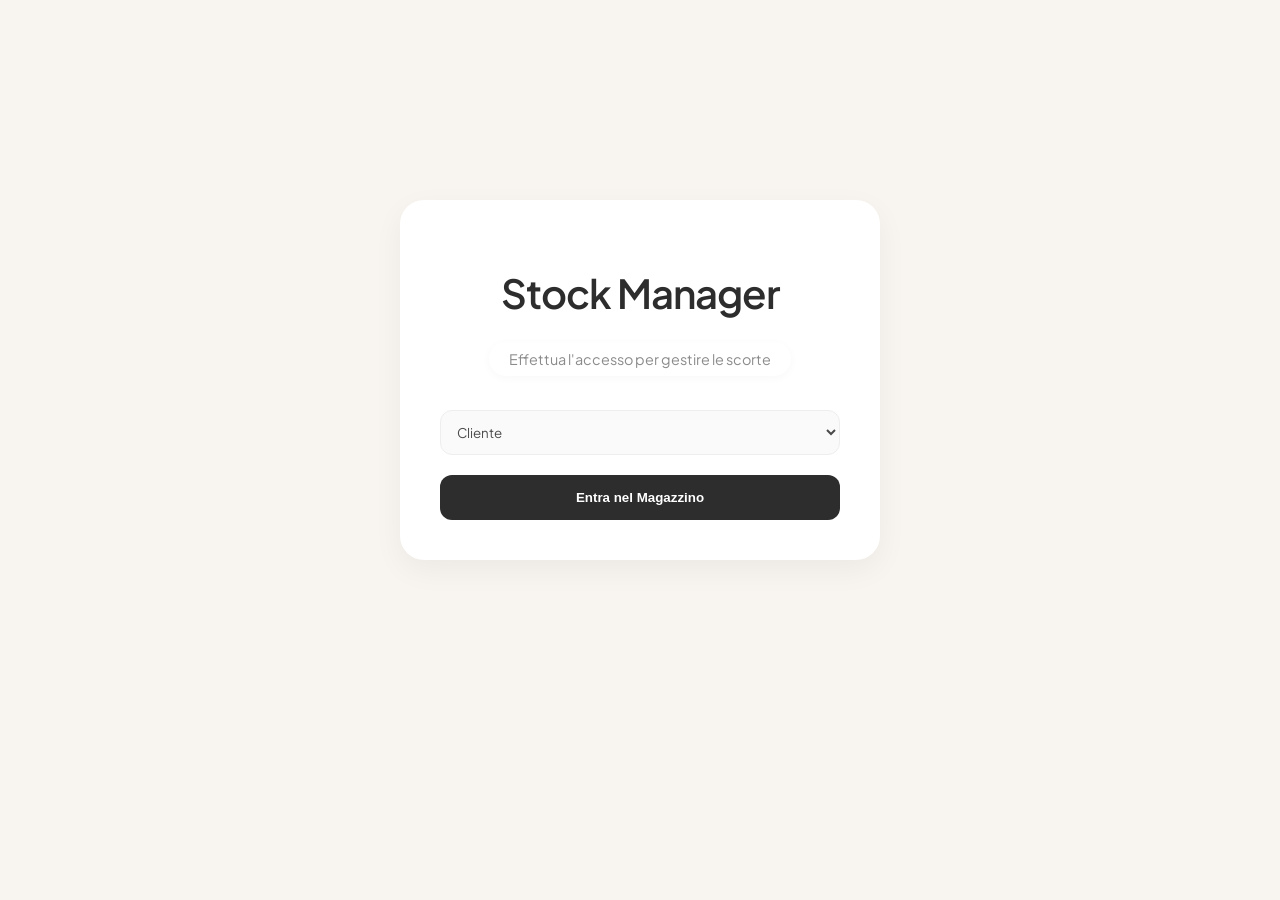
<file: public/login.html>
<!DOCTYPE html>
<html lang="it">
<head>
    <meta charset="UTF-8">
    <meta name="viewport" content="width=device-width, initial-scale=1.0">
    <title>Stock Manager - Accesso</title>
    <link rel="stylesheet" href="style.css">
    <style>
        .login-wrapper { display: flex; justify-content: center; align-items: center; height: 80vh; }
        .login-card { background: white; padding: 40px; border-radius: 24px; box-shadow: 0 10px 30px rgba(0,0,0,0.05); width: 100%; max-width: 400px; text-align: center; }
        select, input { width: 100%; padding: 12px; margin: 10px 0; border-radius: 12px; border: 1px solid #eee; font-family: inherit; background: #fafafa; box-sizing: border-box; }
        #pass-field { display: none; } 
    </style>
</head>
<body>
    <div class="login-wrapper">
        <div class="login-card">
            <h1>Stock Manager</h1>
            <p id="info">Effettua l'accesso per gestire le scorte</p>
            
            <select id="role" onchange="togglePassword()">
                <option value="cliente">Cliente</option>
                <option value="amministratore">Amministratore</option>
            </select>

            <div id="pass-field">
                <input type="password" id="password" placeholder="Inserisci Password Admin">
            </div>

            <button class="btn-login" onclick="login()">Entra nel Magazzino</button>
        </div>
    </div>

    <script>
        //INTERFACCIA REATTIVA:
        //Mostra il campo password solo se nel menu a tendina è selezionato "Amministratore".
        //Questa funzione viene richiamata dall'evento 'onchange' del tag <select>.
        function togglePassword() {
            const role = document.getElementById('role').value;
            document.getElementById('pass-field').style.display = (role === 'amministratore') ? 'block' : 'none';
        }

        //LOGICA DI AUTENTICAZIONE:
        //Se l'utente è un cliente, l'accesso è libero.
        //Se è un amministratore, deve inserire la password corretta (amministratore1234).
        //Salva la scelta nel localStorage per mantenere la sessione nelle altre pagine.
        function login() {
            const role = document.getElementById('role').value;
            const password = document.getElementById('password').value;

            if (role === 'amministratore') {
                if (password === 'amministratore1234') {
                    localStorage.setItem('userRole', 'amministratore');
                    window.location.href = 'index.html';
                } else {
                    alert('Password Amministratore errata!');
                }
            } else {
                localStorage.setItem('userRole', 'cliente');
                window.location.href = 'index.html'; 
            }
        }
    </script>
</body>
</html>
</file>
<file: public/style.css>
@import url('https://fonts.googleapis.com/css2?family=Plus+Jakarta+Sans:wght@300;400;600&display=swap');

body { 
    font-family: 'Plus Jakarta Sans', sans-serif; 
    background-color: #f8f5f0; 
    color: #4a4a4a; 
    margin: 0; 
    padding: 20px; 
}

.app-wrapper { 
    max-width: 1200px; 
    margin: 40px auto; 
    padding: 0 20px;
}

/* --- HEADER --- */
header { 
    text-align: center; 
    margin-bottom: 60px; 
}

h1 { 
    font-size: 2.5rem; 
    color: #2d2d2d; 
    font-weight: 600;
    letter-spacing: -1px;
    margin-bottom: 10px;
}

#info { 
    display: inline-block;
    background: #ffffff;
    padding: 8px 20px;
    border-radius: 50px;
    font-size: 0.9rem;
    color: #8b8b8b;
    box-shadow: 0 2px 10px rgba(0,0,0,0.03);
}

/* --- PAGINA DI LOGIN --- */
.login-wrapper {
    display: flex;
    justify-content: center;
    align-items: center;
    height: 80vh;
}

.login-card {
    background: white;
    padding: 40px;
    border-radius: 24px;
    box-shadow: 0 10px 30px rgba(0,0,0,0.05);
    width: 100%;
    max-width: 400px;
    text-align: center;
}

.login-card select {
    width: 100%;
    padding: 12px;
    margin: 20px 0;
    border-radius: 12px;
    border: 1px solid #eee;
    font-family: inherit;
    background: #fafafa;
    color: #4a4a4a;
}

.btn-login {
    width: 100%;
    padding: 15px;
    border: none;
    border-radius: 12px;
    background: #2d2d2d;
    color: white;
    font-weight: 600;
    cursor: pointer;
    transition: all 0.3s ease;
}

.btn-login:hover {
    transform: translateY(-2px);
    background: #444;
}

/* --- GRIGLIA PRODOTTI --- */
.movie-grid { 
    display: grid; 
    grid-template-columns: repeat(auto-fill, minmax(300px, 1fr)); 
    gap: 30px; 
}

.card { 
    background: #ffffff; 
    border-radius: 24px; 
    padding: 30px; 
    position: relative;
    transition: all 0.4s cubic-bezier(0.165, 0.84, 0.44, 1);
    box-shadow: 0 4px 20px rgba(0,0,0,0.04);
    border: 1px solid rgba(0,0,0,0.02);
    overflow: hidden;
}

.card:hover { 
    transform: translateY(-8px); 
    box-shadow: 0 12px 30px rgba(0,0,0,0.08);
}

/* --- INDICATORI FONTE (BORDI LATERALI) --- */
.card::before {
    content: "";
    position: absolute;
    top: 0;
    left: 0;
    width: 6px;
    height: 100%;
}

.card.json::before { background: #e0c9a6; } /* Beige dorato */
.card.csv::before { background: #a6c0e0; }  /* Blu polvere */
.card.xml::before { background: #a6e0bd; }  /* Verde salvia */

/* --- DETTAGLI CARD --- */
.category { 
    font-size: 0.75rem; 
    text-transform: uppercase; 
    font-weight: 600; 
    color: #b5b5b5; 
    letter-spacing: 1.5px;
    display: block;
    margin-bottom: 8px;
}

h3 { 
    margin: 0 0 15px 0; 
    font-size: 1.3rem; 
    color: #1a1a1a;
}

.source-tag { 
    position: absolute; 
    top: 20px; 
    right: 20px; 
    font-size: 0.6rem; 
    font-weight: 800; 
    color: #ffffff;
    background: #d0d0d0; 
    padding: 4px 8px;
    border-radius: 6px;
    letter-spacing: 0.5px;
    text-transform: uppercase;
}

.card.json .source-tag { background: #e0c9a6; }
.card.csv .source-tag { background: #a6c0e0; }
.card.xml .source-tag { background: #a6e0bd; }

/* --- STOCK E AZIONI --- */
.stock-container {
    display: flex;
    align-items: center;
    justify-content: space-between;
    margin-top: 25px;
    padding-top: 20px;
    border-top: 1px solid #f0f0f0;
}

.stock-label { font-size: 0.9rem; color: #777; }

.stock-value { 
    font-size: 1.1rem; 
    font-weight: 600; 
    color: #2d2d2d;
}

.low-stock .stock-value {
    color: #d9534f;
}

/* --- PULSANTI INTERATTIVI --- */
.btn-action {
    width: 100%;
    border: none;
    padding: 12px;
    border-radius: 12px;
    font-weight: 600;
    cursor: pointer;
    margin-top: 15px;
    font-family: inherit;
    transition: all 0.3s ease;
}

.btn-admin {
    background-color: #a6e0bd; /* Verde salvia */
    color: #2d5a3f;
}

.btn-client {
    background-color: #2d2d2d;
    color: white;
}

.btn-action:hover:not(:disabled) {
    opacity: 0.8;
    transform: scale(1.02);
}

.btn-action:disabled {
    background-color: #eee;
    color: #bbb;
    cursor: not-allowed;
}

.content {
    padding-top: 10px;
}
</file>
